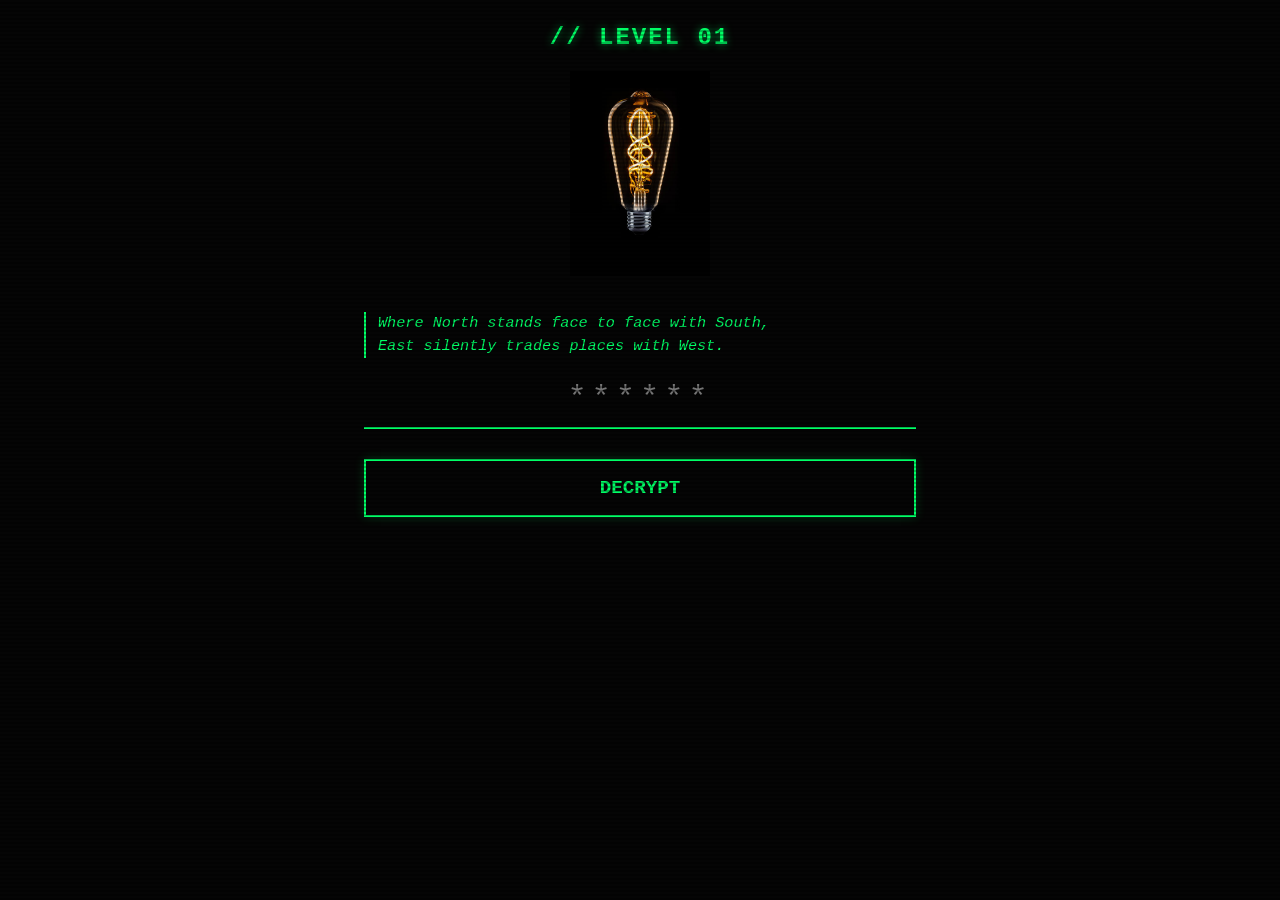
<file: index.html>
<!DOCTYPE html>
<html lang="nl">
<head>
  <meta charset="UTF-8">
  <meta name="viewport" content="width=device-width, initial-scale=1.0, maximum-scale=1.0, user-scalable=no, viewport-fit=cover">
  <title>LEVEL 1</title>
  
  <link rel="stylesheet" href="assets/css/global.css">

  <style>
    .puzzle-box {
      display: flex;
      flex-direction: column;
      align-items: center;
      gap: 16px;
      margin-bottom: 24px;
      text-align: center;
    }

    .cipher-image {
      max-width: 140px;
      height: auto;
    }

    .cipher-poem {
      font-style: italic;
      color: #00ff66;
      border-left: 2px solid #00ff66;
      padding-left: 12px;
      margin: 12px 0;
      line-height: 1.5;
      text-align: left;
      font-size: 0.95rem;
    }

    #status-msg {
      margin-top: 15px;
      text-align: center;
      font-weight: bold;
      letter-spacing: 1px;
      min-height: 24px;
    }
  </style>
</head>
<body>

  <div class="scanlines"></div>

  <main class="terminal-container">
    <h2>// LEVEL 01</h2>
    
    <div class="puzzle-box">
      <!-- Visuele clue -->
      <img src="assets/img/licht.jpg" alt="Lichtbron" class="cipher-image">
    </div>

    <!-- Cryptisch gedicht -->
    <blockquote class="cipher-poem">
      Where North stands face to face with South,<br>
      East silently trades places with West.
    </blockquote>

    <!-- Formulier -->
    <form id="level1-form" autocomplete="off">
      <input 
        type="text" 
        id="pass-input" 
        class="cyber-input" 
        placeholder="******" 
        required
      >
      <button type="submit" class="cyber-button">DECRYPT</button>
    </form>

    <div id="status-msg"></div>
  </main>

  <!-- Audio element (speelt pas af bij een fout antwoord) -->
  <audio id="morse-audio" src="assets/audio/morse.wav" preload="auto"></audio>

  <!-- Scripts -->
  <script src="assets/js/audio.js"></script>
  <script src="assets/js/level1.js"></script>

</body>
</html>
</file>
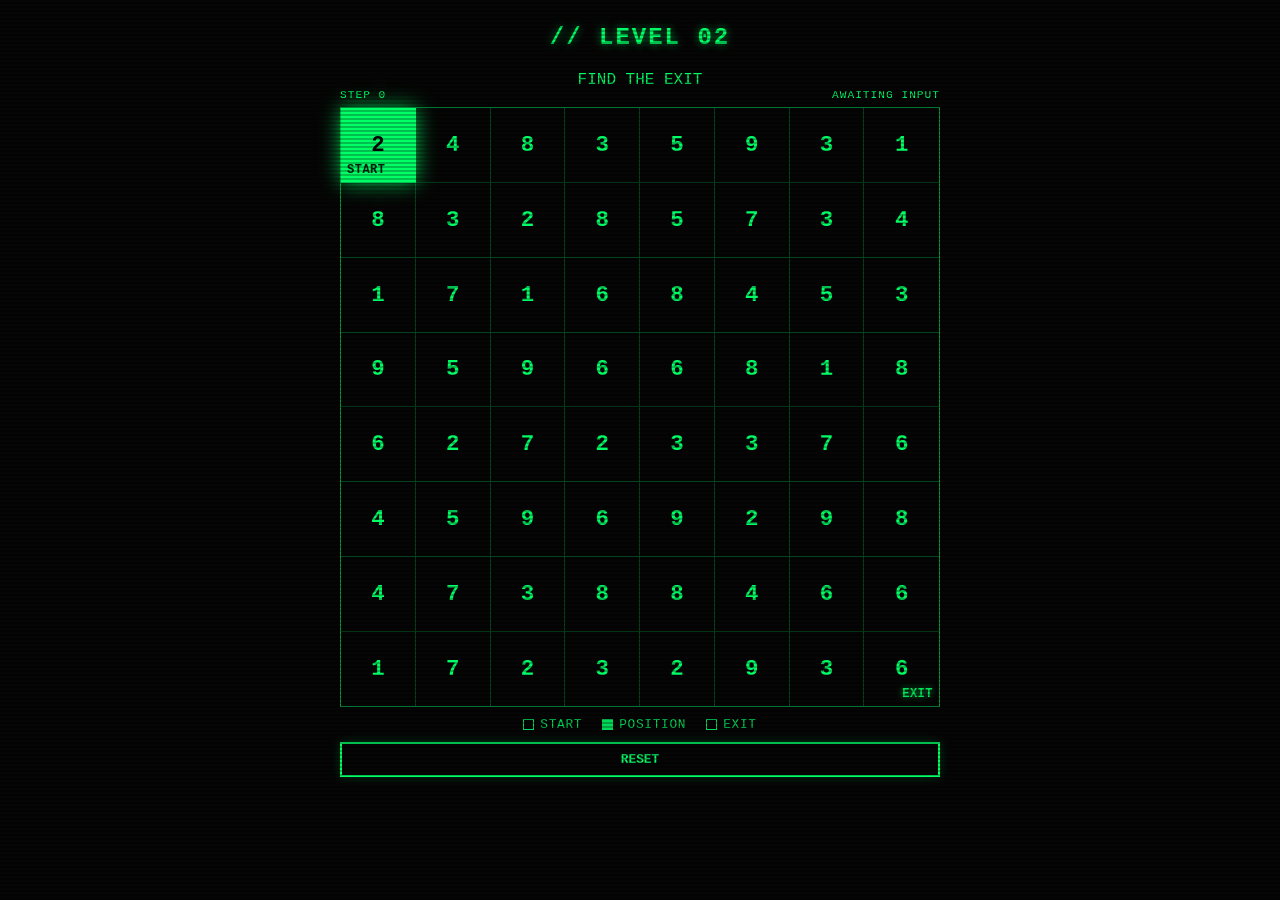
<file: level2.html>
<!DOCTYPE html>
<html lang="nl">
<head>
    <meta charset="UTF-8">
    <meta name="viewport" content="width=device-width, initial-scale=1.0">
    <title>LEVEL 2</title>

    <link rel="stylesheet" href="assets/css/global.css">
    <link rel="stylesheet" href="assets/css/level2.css">
</head>

<body>
    <div class="scanlines"></div>

    <main class="level2-container">
        <h2>// LEVEL 02</h2>
        <div class="subtitle">
            FIND THE EXIT
        </div>

        <section class="game-panel">
            <div class="status-row">
                <span>STEP <span id="stepCounter">0</span></span>
                <span id="statusText">AWAITING INPUT</span>
            </div>

            <div
                id="grid"
                class="grid"
                aria-label="8 bij 8 wiskundige gridpuzzel"
            ></div>

            <div class="legend" aria-hidden="true">
                <span><i class="legend-dot start"></i> START</span>
                <span><i class="legend-dot player"></i> POSITION</span>
                <span><i class="legend-dot goal"></i> EXIT</span>
            </div>
        </section>

        <div class="controls">
            <button id="resetButton" class="cyber-button" type="button">
                RESET
            </button>
        </div>

        <section id="successPanel" class="success-panel" hidden>
            <div class="success-title">ACCESS GRANTED</div>
            <div class="success-text">GRID SOLVED.</div>
            <div class="success-steps">
                STEPS: <span id="successSteps">0</span>
            </div>
        </section>
    </main>

    <script src="assets/js/level2.js"></script>
</body>
</html>
</file>
<file: assets/css/global.css>
/* =========================================
   1. BASE RESET & MOBILE LOCK
========================================= */
* {
  box-sizing: border-box;
}

html, body {
  margin: 0;
  padding: 0;
  width: 100%;
  height: 100dvh; /* Dynamic Viewport Height voor mobiele adresbalken */
  background-color: #050505;
  color: #00ff66; /* Terminal Groen */
  font-family: 'Courier New', Courier, monospace;
  overflow: hidden; /* Voorkom ongewenst scrollen */
  
  /* Touch optimalisaties */
  touch-action: manipulation; /* Schakelt double-tap inzoomen uit */
  -webkit-user-select: none; /* Voorkom blauwe tekstselectie iOS */
  user-select: none; 
}

/* =========================================
   2. HOOFDCONTAINER (MOBIEL + DESKTOP)
========================================= */
.terminal-container {
  display: flex;
  flex-direction: column;
  width: 100%;
  max-width: 600px; /* Zorgt dat het op een PC-scherm niet te breed wordt */
  height: 100%;
  margin: 0 auto; /* Centreert de terminal op desktops */
  padding: 24px;
  position: relative;
  z-index: 10;
}

/* =========================================
   3. VISUELE EFFECTEN (CRT SCANLINES)
========================================= */
.scanlines {
  position: fixed;
  top: 0;
  left: 0;
  width: 100vw;
  height: 100dvh;
  pointer-events: none; /* Kliks gaan hier dwars doorheen */
  background: linear-gradient(
    rgba(18, 16, 16, 0) 50%, 
    rgba(0, 0, 0, 0.25) 50%
  );
  background-size: 100% 4px;
  z-index: 9999;
}

/* =========================================
   4. TYPOGRAFIE & TEKST
========================================= */
h1, h2, h3 {
  text-transform: uppercase;
  text-shadow: 0 0 8px rgba(0, 255, 102, 0.6);
  margin-top: 0;
  text-align: center;
  letter-spacing: 2px;
}

p {
  line-height: 1.6;
  font-size: 1rem;
}

/* Uitzondering voor Level 3: Maak specifieke tekst wél selecteerbaar */
.selectable {
  -webkit-user-select: text;
  user-select: text;
}

/* =========================================
   5. INTERACTIE: INPUTS & KNOPPEN
========================================= */
.cyber-input {
  background: transparent;
  border: none;
  border-bottom: 2px solid #00ff66;
  color: #00ff66;
  font-size: 2rem;
  font-family: inherit;
  text-align: center;
  width: 100%;
  padding: 10px;
  margin-bottom: 20px;
  outline: none;
  letter-spacing: 5px;
}

.cyber-input:focus {
  border-bottom-color: #fff;
  text-shadow: 0 0 10px rgba(0, 255, 102, 0.8);
}

.cyber-button {
  background: #050505;
  border: 2px solid #00ff66;
  color: #00ff66;
  padding: 16px 24px;
  font-size: 1.2rem;
  font-family: inherit;
  font-weight: bold;
  text-transform: uppercase;
  cursor: pointer;
  width: 100%;
  margin: 10px 0;
  box-shadow: 0 0 10px rgba(0, 255, 102, 0.2);
  transition: background 0.1s, box-shadow 0.1s;
}

/* Hover voor desktop gebruikers */
@media (hover: hover) {
  .cyber-button:hover {
    background: rgba(0, 255, 102, 0.1);
    box-shadow: 0 0 15px rgba(0, 255, 102, 0.5);
  }
}

/* Active status voor mobiele tiks / muisklik */
.cyber-button:active {
  background: #00ff66;
  color: #050505;
  box-shadow: 0 0 25px rgba(0, 255, 102, 0.9);
}

/* =========================================
   6. UTILITIES (KLEUREN & STATUSSEN)
========================================= */
.text-error {
  color: #ff003c;
  text-shadow: 0 0 8px rgba(255, 0, 60, 0.6);
}

.text-warning {
  color: #ffb700;
  text-shadow: 0 0 8px rgba(255, 183, 0, 0.6);
}
</file>
<file: assets/css/level2.css>
/* =========================================
   LEVEL 2 — THE GRID
========================================= */

.level2-container {
    display: flex;
    flex-direction: column;
    align-items: center;

    width: 100%;
    height: 100%;

    padding-top: 24px;

    text-align: center;
}

/* =========================================
   GAME PANEL
========================================= */

.game-panel {
    width: 100%;
    max-width: 600px;

    margin: 0 auto;
}

/* =========================================
   STATUS
========================================= */

.status-row {
    display: flex;
    justify-content: space-between;

    width: 100%;

    margin-bottom: 6px;

    font-size: 0.7rem;
    letter-spacing: 1px;
}

/* =========================================
   GRID
========================================= */

.grid {
    display: grid;

    grid-template-columns: repeat(8, 1fr);

    width: 100%;
    aspect-ratio: 1 / 1;

    border: 1px solid rgba(0, 255, 102, 0.6);
}

/* =========================================
   GRID CELLS
========================================= */

.grid-cell {
    position: relative;

    display: flex;
    align-items: center;
    justify-content: center;

    padding: 0;

    border: none;
    border-right: 1px solid rgba(0, 255, 102, 0.25);
    border-bottom: 1px solid rgba(0, 255, 102, 0.25);

    background: transparent;

    color: #00ff66;

    font-family: inherit;
    font-size: 1.4rem;
    font-weight: bold;

    cursor: pointer;

    touch-action: manipulation;
}

/* Laatste kolom */
.grid-cell:nth-child(8n) {
    border-right: none;
}

/* Laatste rij */
.grid-cell:nth-last-child(-n + 8) {
    border-bottom: none;
}

/* =========================================
   HOVER
========================================= */

@media (hover: hover) {
    .grid-cell:hover {
        background: rgba(0, 255, 102, 0.08);
    }
}

/* =========================================
   START
========================================= */

.grid-cell.start {
    background: rgba(0, 255, 102, 0.08);
}

.grid-cell.start::after {
  content: "START";

  position: absolute;

  left: 6px;
  bottom: 5px;

  font-size: 0.75rem;
  font-weight: bold;

  opacity: 0.9;

  letter-spacing: 0.5px;

  text-shadow: 0 0 6px rgba(0, 255, 102, 0.8);
}
/* =========================================
   PLAYER
========================================= */

.grid-cell.player {
    background: #00ff66;

    color: #050505;

    box-shadow: 0 0 20px rgba(0, 255, 102, 0.8);
}

/* =========================================
   VISITED
========================================= */

.grid-cell.visited:not(.player) {
    background: rgba(0, 255, 102, 0.04);

    color: rgba(0, 255, 102, 0.45);
}

/* =========================================
   EXIT
========================================= */

.grid-cell.goal::after {
  content: "EXIT";

  position: absolute;

  right: 6px;
  bottom: 5px;

  font-size: 0.75rem;
  font-weight: bold;

  opacity: 0.9;

  letter-spacing: 0.5px;

  text-shadow: 0 0 6px rgba(0, 255, 102, 0.8);
}

/* =========================================
   INVALID MOVE
========================================= */

.grid-cell.invalid {
    animation: invalid 0.2s;
}

@keyframes invalid {
    50% {
        background: rgba(255, 0, 60, 0.3);
        color: #ff003c;
    }
}

/* =========================================
   LEGEND
========================================= */

.legend {
    display: flex;
    justify-content: center;
    align-items: center;

    gap: 20px;

    margin-top: 10px;

    font-size: 0.8rem;
    letter-spacing: 0.7px;

    opacity: 0.85;
}

.legend span {
    display: flex;
    align-items: center;

    gap: 6px;
}

/* Legend icoontjes */
.legend-dot {
    display: inline-block;

    width: 11px;
    height: 11px;

    border: 1px solid #00ff66;
}

/* START */
.legend-dot.start {
    background: transparent;
}

/* POSITION */
.legend-dot.player {
    background: #00ff66;
}

/* EXIT */
.legend-dot.goal {
    background: transparent;
}

/* =========================================
   CONTROLS
========================================= */

.controls {
    width: 100%;
    max-width: 600px;

    margin-top: 10px;
}

.controls .cyber-button {
    margin: 0;

    padding: 8px 16px;

    font-size: 0.8rem;
}

/* =========================================
   MOBILE
========================================= */

@media (max-width: 600px) {
    .level2-container {
        padding-top: 24px;
    }

    /* Bord iets smaller dan scherm */
    .game-panel {
        width: 92%;
    }

    /* Reset even breed als bord */
    .controls {
        width: 92%;
    }

    /* Getallen */
    .grid-cell {
        font-size: 4.5vw;
    }

    /* Status boven bord */
    .status-row {
        font-size: 0.65rem;
    }

    /* =====================================
     GROTERE LEGENDA OP TELEFOON
  ===================================== */

    .legend {
        font-size: 0.85rem;

        gap: 18px;

        margin-top: 11px;

        opacity: 0.9;
    }

    .legend span {
        gap: 7px;
    }

    .legend-dot {
        width: 12px;
        height: 12px;
    }

    /* =====================================
     GROTERE START / EXIT LABELS
  ===================================== */

    .grid-cell.start::after,
    .grid-cell.goal::after {
        font-size: 0.65rem;

        letter-spacing: 0.5px;

        opacity: 0.9;
    }

    .grid-cell.start::after {
        left: 5px;
        bottom: 4px;
    }

    .grid-cell.goal::after {
        right: 5px;
        bottom: 4px;
    }

    /* =====================================
     RESET
  ===================================== */

    .controls .cyber-button {
        padding: 8px 12px;
        font-size: 0.7rem;
    }
}
</file>
